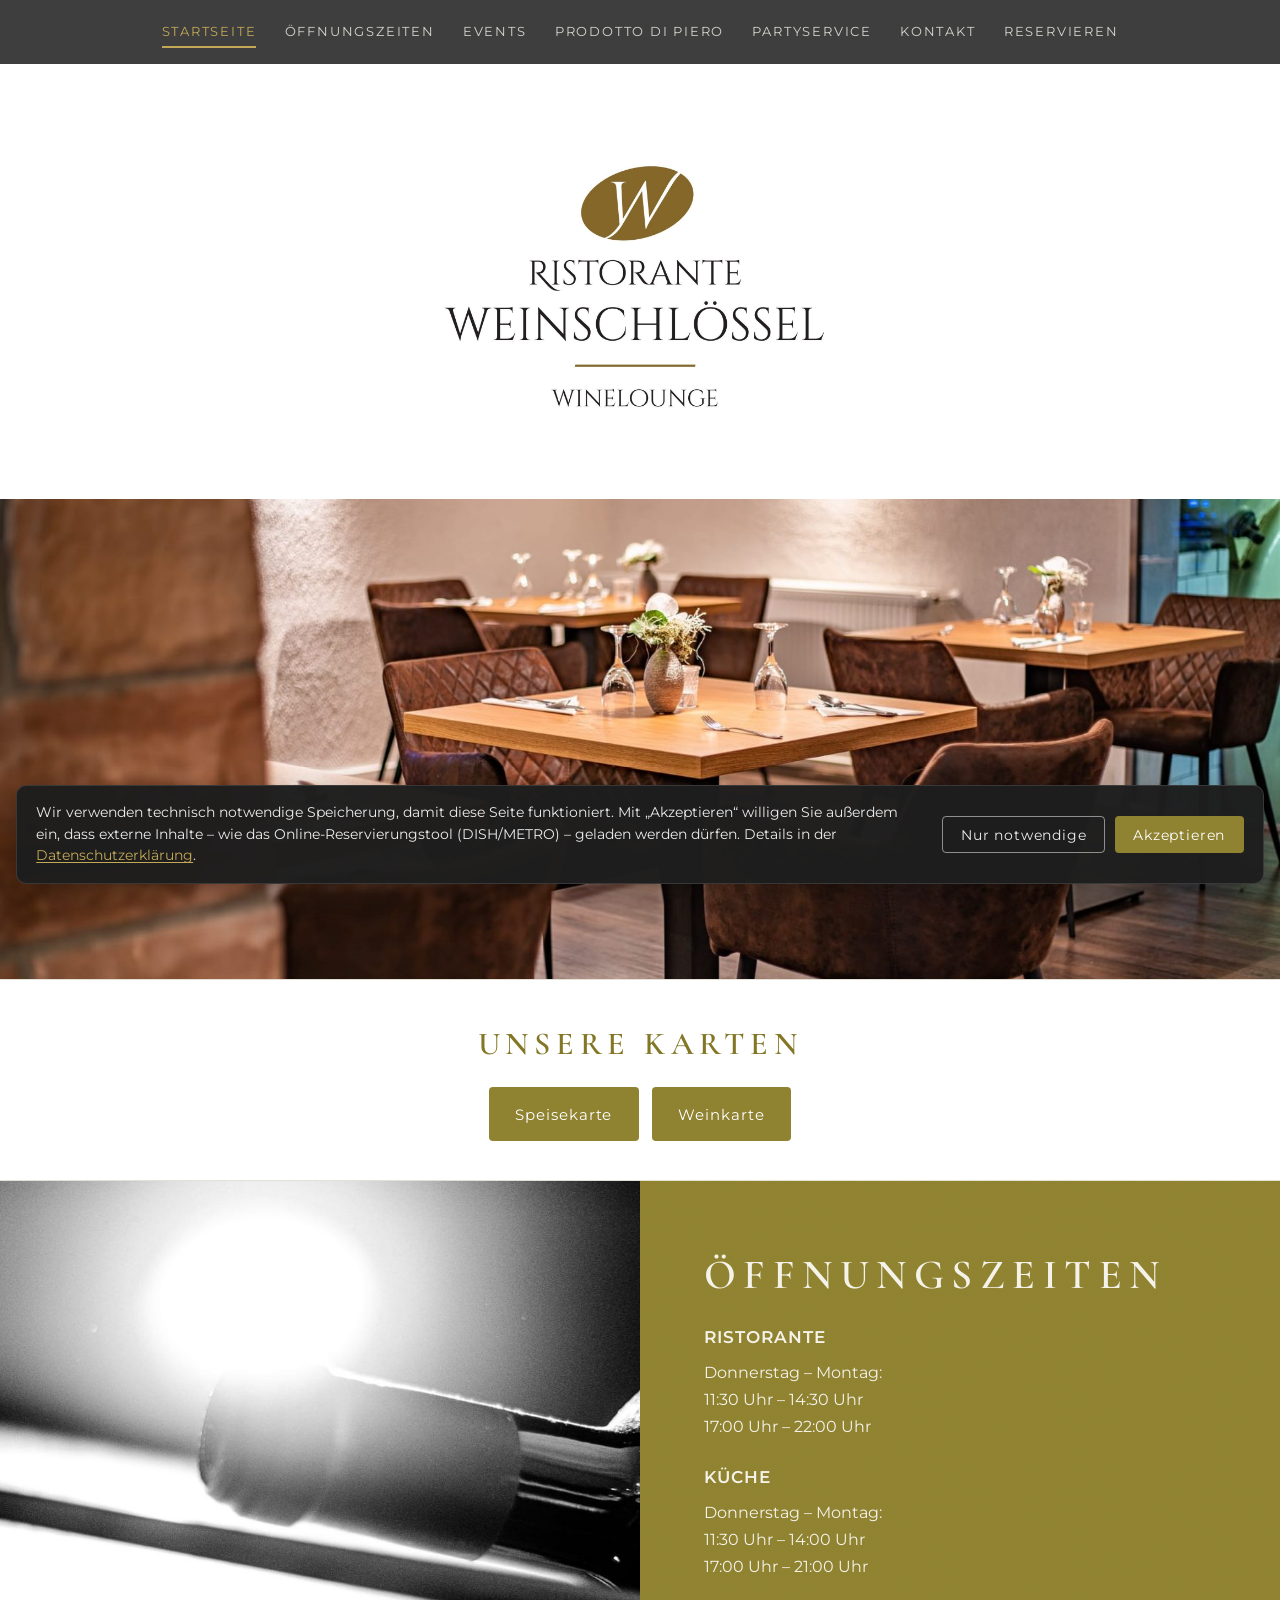
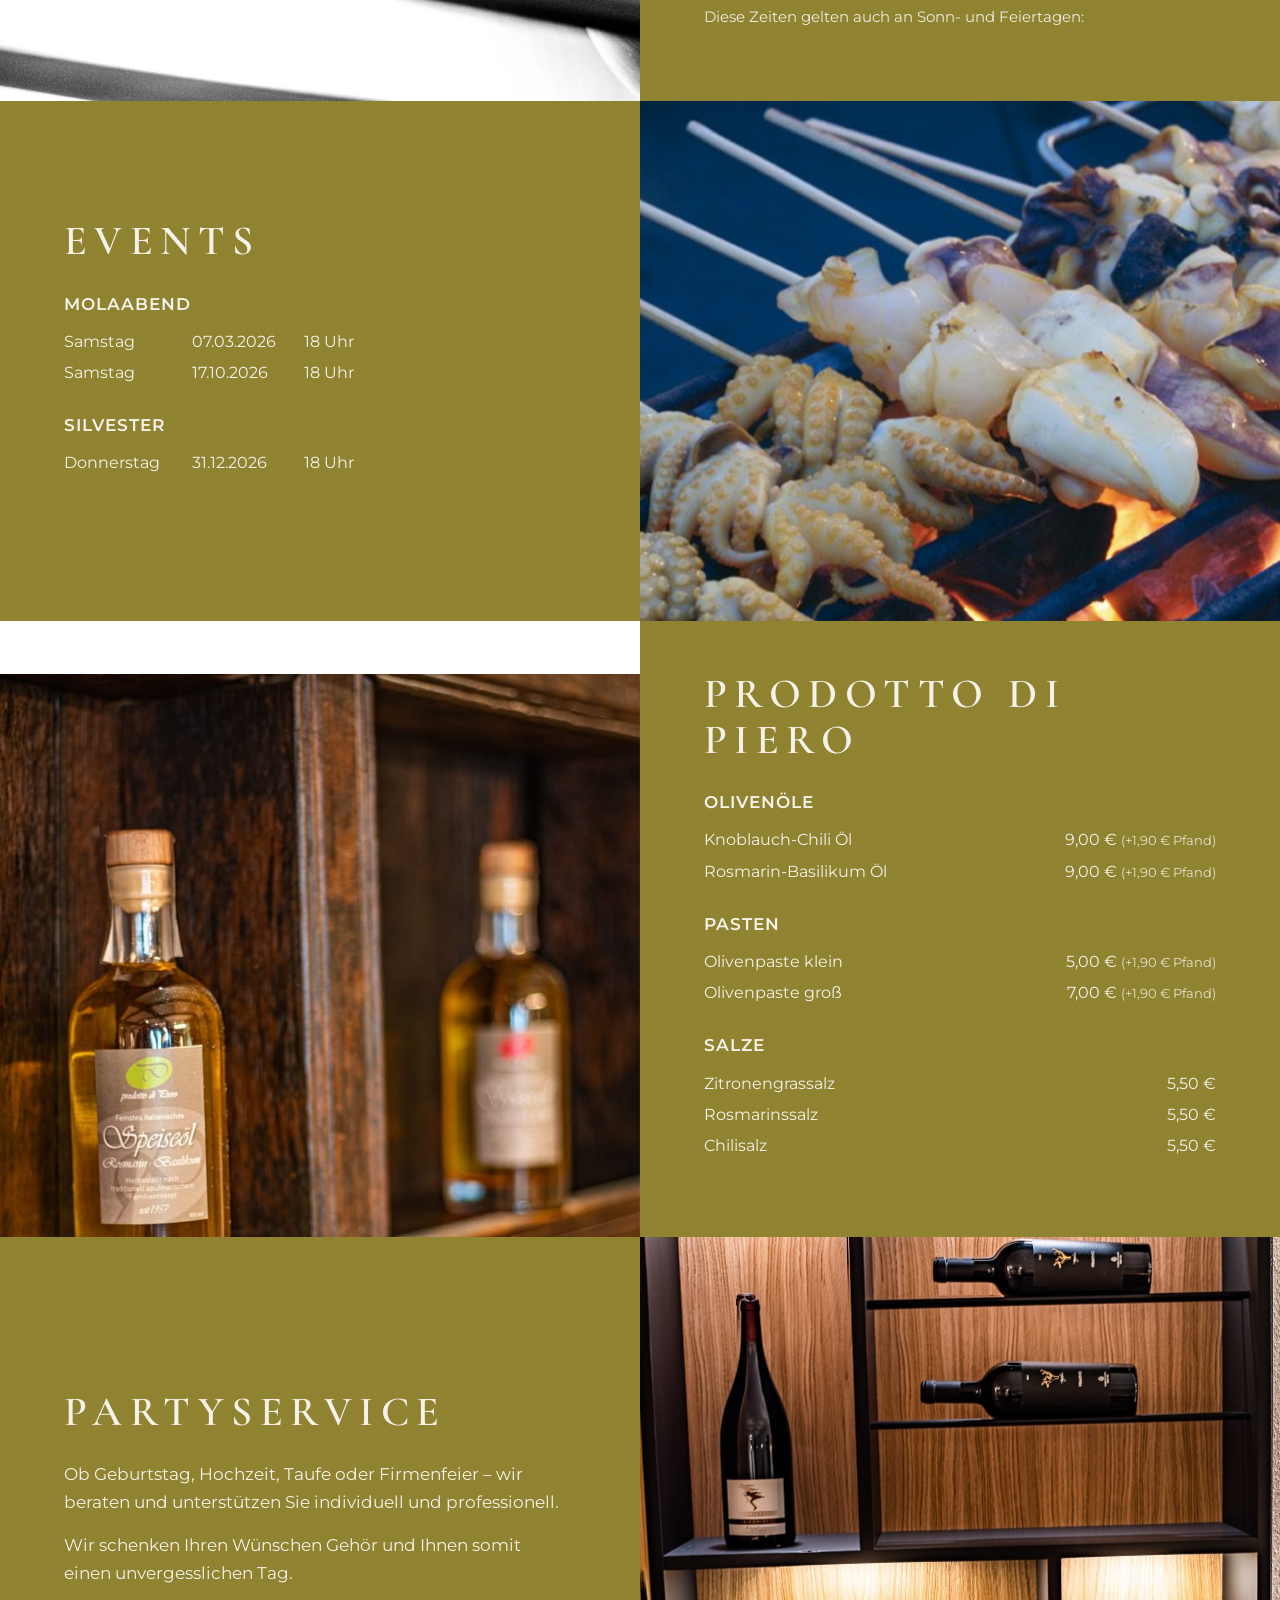
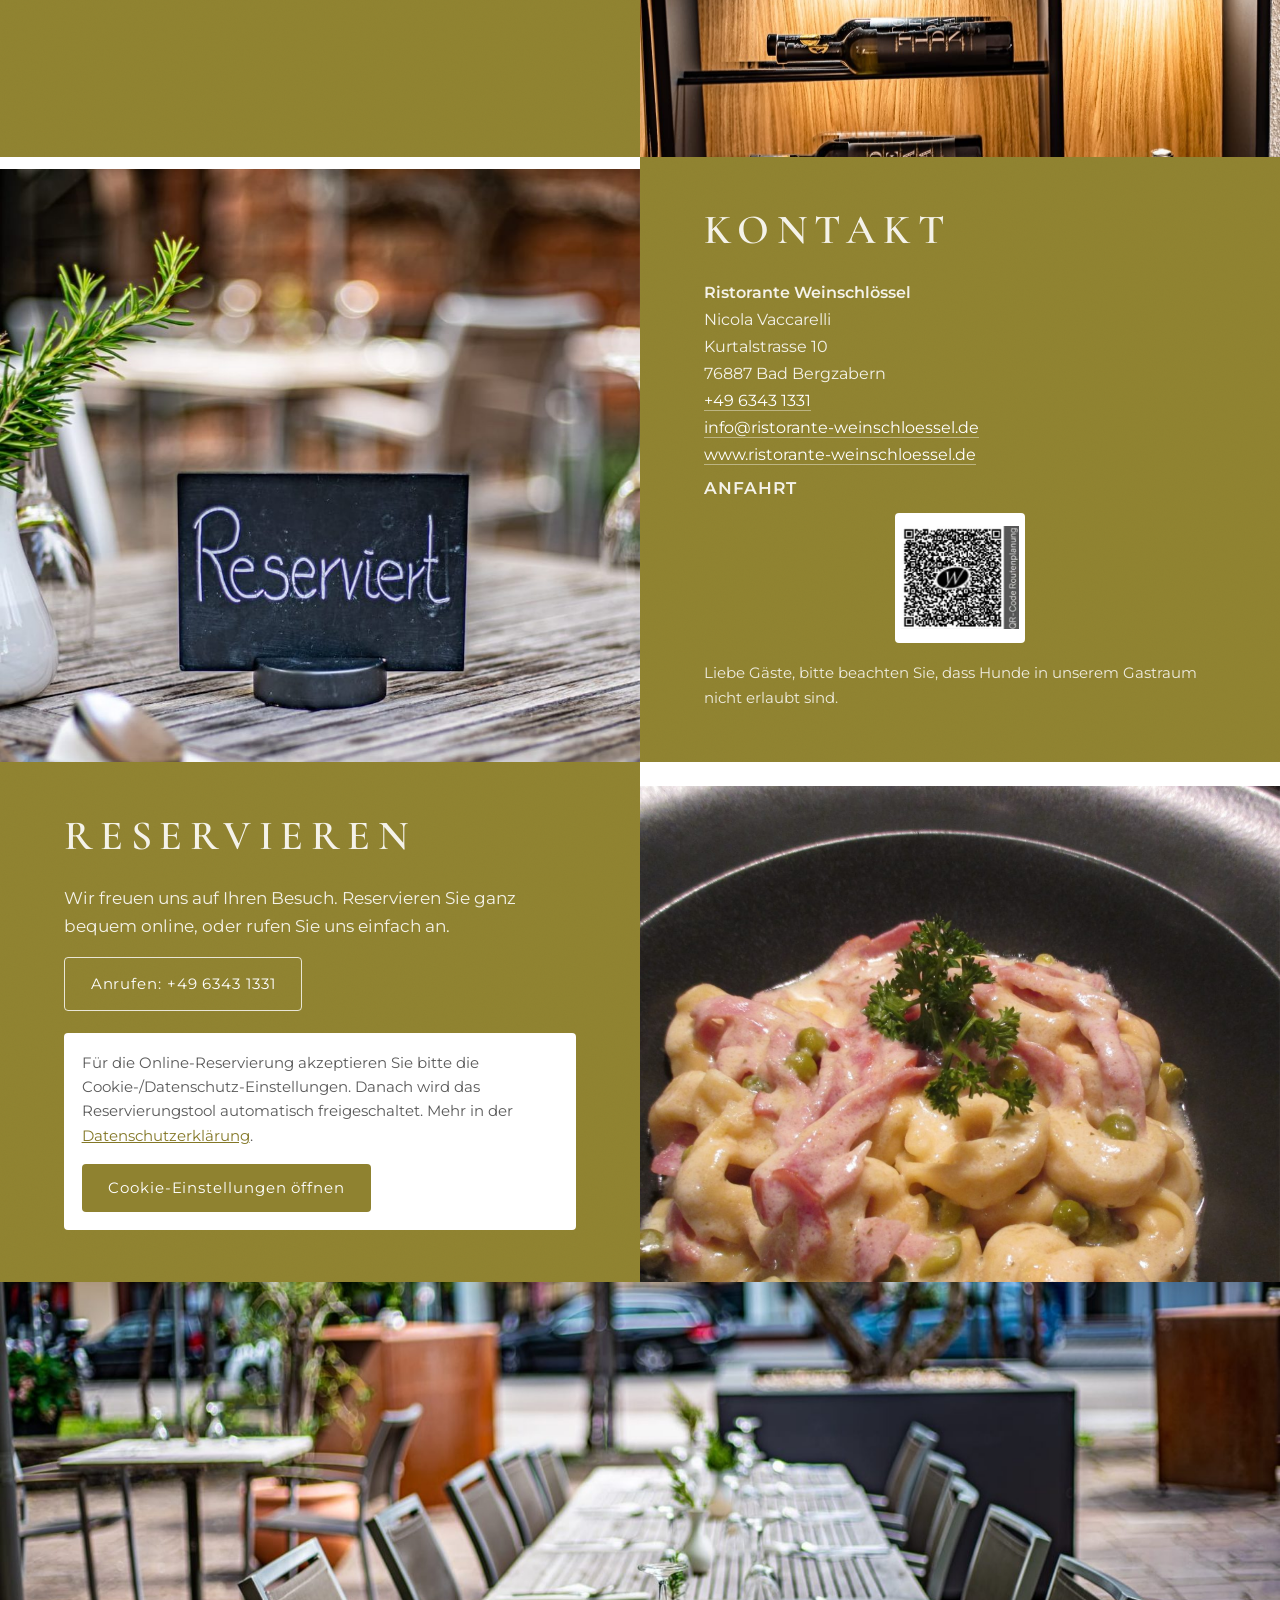
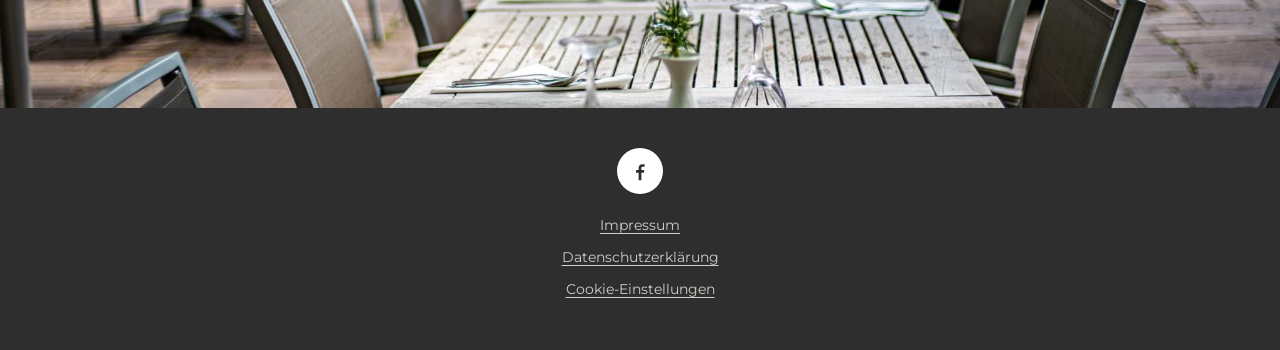
<file: index.html>
<!DOCTYPE html>
<html lang="de">
<head>
  <meta charset="UTF-8" />
  <meta name="viewport" content="width=device-width, initial-scale=1.0" />
  <meta name="theme-color" content="#2e2e2e" />
  <meta name="description"
        content="Ristorante Weinschlössel – Winelounge & Pizzeria in Bad Bergzabern. Italienische Küche, Pizza, Events, Partyservice und Prodotto di Piero. Jetzt online einen Tisch reservieren." />
  <title>Ristorante Weinschlössel – Winelounge & Pizzeria in Bad Bergzabern</title>

  <!-- Bevorzugte Adresse der Seite (verhindert doppelte Treffer bei Google) -->
  <link rel="canonical" href="https://www.ristorante-weinschloessel.de/" />

  <!-- Vorschau beim Teilen (WhatsApp, Facebook, Messenger) -->
  <meta property="og:type" content="restaurant" />
  <meta property="og:site_name" content="Ristorante Weinschlössel" />
  <meta property="og:locale" content="de_DE" />
  <meta property="og:title" content="Ristorante Weinschlössel – Winelounge & Pizzeria" />
  <meta property="og:description"
        content="Italienische Küche, Pizza, Events und Partyservice in Bad Bergzabern. Jetzt online einen Tisch reservieren." />
  <meta property="og:url" content="https://www.ristorante-weinschloessel.de/" />
  <meta property="og:image" content="https://www.ristorante-weinschloessel.de/assets/img/og-vorschau.jpg" />
  <meta property="og:image:width" content="1200" />
  <meta property="og:image:height" content="630" />
  <meta name="twitter:card" content="summary_large_image" />

  <!-- Angaben für Google (Adresse, Telefon, Öffnungszeiten direkt im Suchergebnis) -->
  <script type="application/ld+json">
  {
    "@context": "https://schema.org",
    "@type": "Restaurant",
    "name": "Ristorante Weinschlössel",
    "description": "Winelounge & Pizzeria mit italienischer Küche in Bad Bergzabern.",
    "url": "https://www.ristorante-weinschloessel.de/",
    "image": "https://www.ristorante-weinschloessel.de/assets/img/og-vorschau.jpg",
    "telephone": "+4963431331",
    "email": "info@ristorante-weinschloessel.de",
    "servesCuisine": ["Italienisch", "Pizza"],
    "priceRange": "€€",
    "acceptsReservations": "True",
    "hasMenu": "https://www.ristorante-weinschloessel.de/assets/pdf/speisekarte.pdf",
    "address": {
      "@type": "PostalAddress",
      "streetAddress": "Kurtalstrasse 10",
      "postalCode": "76887",
      "addressLocality": "Bad Bergzabern",
      "addressCountry": "DE"
    },
    "openingHoursSpecification": [
      {
        "@type": "OpeningHoursSpecification",
        "dayOfWeek": ["Thursday", "Friday", "Saturday", "Sunday", "Monday"],
        "opens": "11:30",
        "closes": "14:30"
      },
      {
        "@type": "OpeningHoursSpecification",
        "dayOfWeek": ["Thursday", "Friday", "Saturday", "Sunday", "Monday"],
        "opens": "17:00",
        "closes": "22:00"
      }
    ]
  }
  </script>

  <!-- Favicon: eingebettetes gold-Oval mit "W" (kein externer Download) -->
  <link rel="icon" href="data:image/svg+xml,%3Csvg xmlns='http://www.w3.org/2000/svg' viewBox='0 0 64 64'%3E%3Cellipse cx='32' cy='32' rx='30' ry='24' fill='%23a8893f'/%3E%3Ctext x='32' y='44' font-family='Georgia,serif' font-style='italic' font-size='34' fill='white' text-anchor='middle'%3EW%3C/text%3E%3C/svg%3E" />

  <!-- Wichtigste Schriften vorab laden (schnellerer, ruhigerer Aufbau) -->
  <link rel="preload" href="assets/fonts/montserrat-400.woff2" as="font" type="font/woff2" crossorigin />
  <link rel="preload" href="assets/fonts/cormorant-garamond-600.woff2" as="font" type="font/woff2" crossorigin />

  <!-- Stylesheets in fester Reihenfolge: Schriften -> Variablen -> Basis -> Layout -> Komponenten -> Seiten -->
  <link rel="stylesheet" href="css/fonts.css" />
  <link rel="stylesheet" href="css/variables.css" />
  <link rel="stylesheet" href="css/base.css" />
  <link rel="stylesheet" href="css/layout.css" />
  <link rel="stylesheet" href="css/components.css" />
  <link rel="stylesheet" href="css/pages.css" />
</head>
<body>
  <!-- Obere Navigationsleiste (wird von Navbar.js gefüllt) -->
  <header class="site-header" id="site-header"></header>

  <!-- Hier wird die jeweils aktive Seite eingesetzt (durch Router.js) -->
  <main id="app" class="app"></main>

  <!-- Fußbereich (wird von Footer.js gefüllt) -->
  <footer class="site-footer" id="site-footer"></footer>

  <!-- Einstiegspunkt der Anwendung. type="module" erlaubt import/export. -->
  <script type="module" src="js/app.js"></script>

  <!-- Hinweis, falls JavaScript deaktiviert ist -->
  <noscript>
    <p style="padding:1rem;text-align:center;">
      Bitte aktivieren Sie JavaScript, um diese Website vollständig nutzen zu können.
    </p>
  </noscript>
</body>
</html>
</file>
<file: css/fonts.css>
/* fonts.css
 * -------------------------------------------------------------
 * Selbst gehostete Schriften (DSGVO-konform!).
 *
 * Die Schriftdateien liegen unter assets/fonts/ und werden vom
 * EIGENEN Server ausgeliefert. Es wird KEINE Verbindung zu Google
 * Fonts o. Ä. aufgebaut – beim Laden der Seite gehen also keine
 * Daten (IP-Adresse) an Dritte.
 *
 *   Cormorant Garamond -> elegante Überschriften / Schriftzug
 *   Montserrat         -> klarer, ruhiger Fließtext / Menü
 * -------------------------------------------------------------
 */

@font-face {
  font-family: "Cormorant Garamond";
  font-style: normal;
  font-weight: 500;
  font-display: swap;
  src: url("../assets/fonts/cormorant-garamond-500.woff2") format("woff2");
}
@font-face {
  font-family: "Cormorant Garamond";
  font-style: normal;
  font-weight: 600;
  font-display: swap;
  src: url("../assets/fonts/cormorant-garamond-600.woff2") format("woff2");
}

@font-face {
  font-family: "Montserrat";
  font-style: normal;
  font-weight: 300;
  font-display: swap;
  src: url("../assets/fonts/montserrat-300.woff2") format("woff2");
}
@font-face {
  font-family: "Montserrat";
  font-style: normal;
  font-weight: 400;
  font-display: swap;
  src: url("../assets/fonts/montserrat-400.woff2") format("woff2");
}
@font-face {
  font-family: "Montserrat";
  font-style: normal;
  font-weight: 600;
  font-display: swap;
  src: url("../assets/fonts/montserrat-600.woff2") format("woff2");
}
</file>
<file: css/variables.css>
/* variables.css
 * -------------------------------------------------------------
 * Zentrale "Design-Stellschrauben" (Farben, Schriften, Abstände).
 * Wenn ihr z. B. das Olivgrün ändern wollt, ändert ihr es nur hier
 * an einer Stelle – und es wirkt auf der ganzen Website.
 * -------------------------------------------------------------
 */
:root {
  /* Farben */
  --color-dark:        #2e2e2e;  /* Navigationsleiste / Footer */
  --color-dark-2:      #262626;
  --color-olive:       #8f8230;  /* die olivgrünen Info-Panels */
  --color-olive-dark:  #837726;
  --color-gold:        #c2a857;  /* Akzent / aktiver Menüpunkt */
  --color-gold-strong: #a8893f;  /* Logo-Oval */
  --color-text:        #2b2b2b;  /* normale Textfarbe (dunkel) */
  --color-text-soft:   #5a5a5a;
  --color-text-light:  #f4f2e9;  /* Text auf dunklem/olivem Grund */
  --color-bg:          #ffffff;  /* Seitenhintergrund (weiß) */
  --color-line:        #e3e0d6;

  /* Blaue Bild-Platzhalter */
  --color-ph-a:        #3a6ea5;
  --color-ph-b:        #2b5681;

  /* Maße */
  --header-h:          64px;     /* Höhe der oberen Leiste */
  --maxw:              1280px;   /* maximale Inhaltsbreite */
  --radius:            4px;

  /* Schriften – SELBST gehostet (siehe fonts.css), daher DSGVO-konform.
   * Cormorant Garamond = edle Überschriften, Montserrat = ruhiger Text.
   * Die nachfolgenden System-Schriften greifen nur, falls eine Datei
   * einmal nicht laden sollte.                                        */
  --font-serif: "Cormorant Garamond", Georgia, "Times New Roman", serif;
  --font-sans:  "Montserrat", "Segoe UI", system-ui, -apple-system, Arial, sans-serif;

  /* Bewegung */
  --ease:   cubic-bezier(0.22, 0.61, 0.36, 1);
  --shadow: 0 12px 34px rgba(0, 0, 0, 0.14);

  /* Feine Papier-/Stoff-Textur (als Inline-SVG, kein externer Download).
   * Wird dezent über die olivgrünen Panels gelegt.                    */
  --noise: url("data:image/svg+xml,%3Csvg xmlns='http://www.w3.org/2000/svg' width='140' height='140'%3E%3Cfilter id='n'%3E%3CfeTurbulence type='fractalNoise' baseFrequency='0.9' numOctaves='2' stitchTiles='stitch'/%3E%3C/filter%3E%3Crect width='100%25' height='100%25' filter='url(%23n)' opacity='0.55'/%3E%3C/svg%3E");
}
</file>
<file: css/base.css>
/* base.css
 * -------------------------------------------------------------
 * Grundlegendes: Reset, Typografie, Links, Animationen.
 * -------------------------------------------------------------
 */

/* --- kleiner Reset --- */
*,
*::before,
*::after {
  box-sizing: border-box;
}

html {
  /* Das weiche Scrollen steuern wir selbst per JavaScript
     (siehe smoothScroll.js) – daher hier bewusst "auto". */
  scroll-behavior: auto;
}

body {
  margin: 0;
  font-family: var(--font-sans);
  color: var(--color-text);
  background: var(--color-bg);
  line-height: 1.65;
  -webkit-font-smoothing: antialiased;
  text-rendering: optimizeLegibility;
  /* Sticky-Footer: Inhalt füllt mind. die ganze Höhe, der Footer
     sitzt dadurch immer ganz unten – auch bei kurzen Seiten. */
  display: flex;
  flex-direction: column;
  min-height: 100vh;
}

img {
  max-width: 100%;
  display: block;
}

a {
  color: inherit;
}

h1, h2, h3, p {
  margin: 0;
}

/*
 * SPÄTER schönere Schriften selbst hosten (DSGVO-konform, ohne Google):
 * Schrift-Dateien (z. B. .woff2) nach assets/fonts/ legen und hier aktivieren.
 *
 * @font-face {
 *   font-family: "Cinzel";
 *   src: url("../assets/fonts/Cinzel.woff2") format("woff2");
 *   font-display: swap;
 * }
 * Danach in variables.css --font-serif: "Cinzel", Georgia, serif; setzen.
 */

/* --- Einblenden beim Scrollen (siehe ScrollReveal.js) --- */
[data-reveal] {
  opacity: 0;
  transform: translateY(26px);
  transition: opacity 0.7s var(--ease), transform 0.7s var(--ease);
}
[data-reveal].is-visible {
  opacity: 1;
  transform: none;
}

/* --- Seitenwechsel-Animation (Router fügt .is-entering hinzu) --- */
/* Jede Seite liegt in einer eigenen Hülle .page-view; nur die aktive
   ist sichtbar, die anderen sind per [hidden] ausgeblendet. */
.page-view[hidden] {
  display: none;
}
.page-view.is-entering {
  animation: pageIn 0.5s var(--ease);
}
@keyframes pageIn {
  from { opacity: 0; transform: translateY(12px); }
  to   { opacity: 1; transform: none; }
}

/* --- Barrierefreiheit: Nutzer, die wenig Animation wünschen --- */
@media (prefers-reduced-motion: reduce) {
  html { scroll-behavior: auto; }
  *, *::before, *::after {
    animation-duration: 0.001ms !important;
    transition-duration: 0.001ms !important;
  }
  [data-reveal] { opacity: 1; transform: none; }
}
</file>
<file: css/layout.css>
/* layout.css
 * -------------------------------------------------------------
 * Großes Seitengerüst: obere Leiste, Hero, geteilte Zeilen, Footer.
 * -------------------------------------------------------------
 */

/* ===== Obere Navigationsleiste ===== */
.site-header {
  position: fixed;
  top: 0;
  left: 0;
  right: 0;
  height: var(--header-h);
  z-index: 100;
  background: rgba(46, 46, 46, 0.92);
  backdrop-filter: blur(6px);
  transition: background 0.3s var(--ease), box-shadow 0.3s var(--ease);
}
.site-header.is-scrolled {
  background: rgba(30, 30, 30, 0.97);
  box-shadow: 0 2px 14px rgba(0, 0, 0, 0.25);
}

.nav {
  max-width: var(--maxw);
  height: 100%;
  margin: 0 auto;
  padding: 0 1.25rem;
  display: flex;
  align-items: center;
  justify-content: center;
}

.nav__list {
  list-style: none;
  margin: 0;
  padding: 0;
  display: flex;
  gap: clamp(0.6rem, 2.2vw, 2.1rem);
  align-items: center;
  flex-wrap: wrap;
  justify-content: center;
}

.nav__link {
  color: #d6d4cd;
  text-decoration: none;
  font-size: 0.8rem;
  letter-spacing: 0.14em;
  text-transform: uppercase;
  padding: 0.4rem 0;
  position: relative;
  transition: color 0.25s var(--ease);
  white-space: nowrap;
}
/* feiner gold-Strich unter dem aktiven/gehoverten Punkt */
.nav__link::after {
  content: "";
  position: absolute;
  left: 0;
  bottom: -2px;
  width: 100%;
  height: 2px;
  background: var(--color-gold);
  transform: scaleX(0);
  transform-origin: center;
  transition: transform 0.3s var(--ease);
}
.nav__link:hover,
.nav__link.is-active {
  color: var(--color-gold);
}
.nav__link:hover::after,
.nav__link.is-active::after {
  transform: scaleX(1);
}

/* Burger-Knopf (nur auf kleinen Bildschirmen sichtbar) */
.nav__toggle {
  display: none;
  position: absolute;
  right: 1.1rem;
  top: 50%;
  transform: translateY(-50%);
  width: 40px;
  height: 32px;
  background: none;
  border: 0;
  cursor: pointer;
  padding: 6px;
}
.nav__toggle span {
  display: block;
  height: 2px;
  background: var(--color-gold);
  margin: 5px 0;
  transition: transform 0.3s var(--ease), opacity 0.3s var(--ease);
}

/* ===== Inhaltsbereich ===== */
.app {
  padding-top: var(--header-h);
  flex: 1 0 auto; /* füllt den Platz, schiebt den Footer nach ganz unten */
}

/* ===== Hero (Startseite) ===== */
.hero {
  background: #ffffff;
}
.hero__brand {
  text-align: center;
  padding: clamp(2.5rem, 7vw, 5.5rem) 1rem clamp(2rem, 5vw, 3.5rem);
}
.hero__media {
  width: 100%;
  aspect-ratio: 16 / 6;
  min-height: 260px;
}
/* Hinweis: Das Hero-Foto wird in Farbe gezeigt. Falls ihr es doch in
   Schwarz-Weiß möchtet, hier wieder einen Filter setzen, z. B.:
   .hero__media .media__img { filter: grayscale(100%) contrast(1.05); } */

/* ===== Schmaler Karten-Streifen (Speise- & Weinkarte) ===== */
.cards-strip {
  position: relative;
  background: #ffffff;
  color: var(--color-text);
  border-top: 1px solid var(--color-line);
  border-bottom: 1px solid var(--color-line);
  text-align: center;
  /* bewusst SCHMAL: deutlich weniger hoch als die normalen Zeilen */
  padding: clamp(1.6rem, 3.2vw, 2.4rem) 1.25rem;
}
.cards-strip__inner {
  position: relative;
  max-width: var(--maxw);
  margin: 0 auto;
  display: flex;
  flex-direction: column;
  align-items: center;
  gap: 1rem;
}
.cards-strip__title {
  font-family: var(--font-serif);
  font-weight: 600;
  letter-spacing: 0.18em;
  text-transform: uppercase;
  font-size: clamp(1.4rem, 2.8vw, 2rem);
  color: var(--color-olive-dark);
  margin: 0;
}
.cards-strip__actions {
  display: flex;
  flex-wrap: wrap;
  gap: 0.8rem;
  justify-content: center;
}

/* ===== Geteilte Zeile: Bild + olivgrünes Panel ===== */
.split {
  display: flex;
  align-items: stretch;
  min-height: clamp(320px, 42vw, 520px);
}
.split--flip {
  flex-direction: row-reverse;
}
.split__media {
  flex: 1 1 50%;
}
.split__panel {
  flex: 1 1 50%;
}

/* ===== Online-Reservierung (DISH/METRO) – direkt im Reservieren-Panel ===== */
/* Das Tool sitzt als heller Kasten im olivgrünen Panel, unter dem
   "Anrufen"-Knopf. */
.reservation__mount {
  width: 100%;
  margin-top: 1.4rem;
  padding: 1.1rem;
  background: #ffffff;
  border-radius: var(--radius);
  color: var(--color-text);
  min-height: 60px;
}
/* Datenschutz-Hinweis vor dem Laden des Tools */
.resv-gate__text {
  font-size: 0.92rem;
  color: var(--color-text-soft);
  margin-bottom: 1rem;
}
.resv-gate__text a {
  color: var(--color-olive-dark);
}

/* ===== Abschlussbild ===== */
.closing__media {
  width: 100%;
  aspect-ratio: 21 / 7;
  min-height: 240px;
}

/* ===== Footer ===== */
.site-footer {
  background: var(--color-dark);
  color: #cfcdc6;
}
.site-footer__inner {
  max-width: var(--maxw);
  margin: 0 auto;
  padding: 2.5rem 1.25rem 3rem;
  display: flex;
  flex-direction: column;
  align-items: center;
  gap: 1.25rem;
}
.site-footer__social {
  display: inline-flex;
  align-items: center;
  justify-content: center;
  width: 46px;
  height: 46px;
  border-radius: 50%;
  background: #fff;
  color: var(--color-dark);
  transition: transform 0.25s var(--ease), background 0.25s var(--ease);
}
.site-footer__social:hover {
  transform: translateY(-3px);
  background: var(--color-gold);
}
.site-footer__links {
  display: flex;
  flex-direction: column;
  align-items: center;
  gap: 0.5rem;
}
.site-footer__links a {
  color: #cfcdc6;
  text-decoration: underline;
  text-underline-offset: 3px;
  font-size: 0.9rem;
  transition: color 0.25s var(--ease);
}
.site-footer__links a:hover {
  color: var(--color-gold);
}
/* "Cookie-Einstellungen" ist ein Button, sieht aber aus wie ein Link */
.site-footer__cookie {
  background: none;
  border: 0;
  padding: 0;
  cursor: pointer;
  color: #cfcdc6;
  font: inherit;
  font-size: 0.9rem;
  text-decoration: underline;
  text-underline-offset: 3px;
  transition: color 0.25s var(--ease);
}
.site-footer__cookie:hover {
  color: var(--color-gold);
}

/* ===== Responsive: Tablet/Smartphone ===== */
@media (max-width: 860px) {
  .nav {
    justify-content: flex-start;
  }
  .nav__toggle {
    display: block;
  }
  .nav__list {
    position: fixed;
    top: var(--header-h);
    left: 0;
    right: 0;
    background: rgba(30, 30, 30, 0.98);
    flex-direction: column;
    gap: 0;
    padding: 0.5rem 0 1rem;
    transform: translateY(-130%);
    transition: transform 0.35s var(--ease);
    box-shadow: 0 12px 24px rgba(0, 0, 0, 0.3);
  }
  .site-header.is-open .nav__list {
    transform: translateY(0);
  }
  .nav__item {
    width: 100%;
    text-align: center;
  }
  .nav__link {
    display: block;
    padding: 0.85rem 0;
  }
  .nav__link::after { display: none; }

  /* Burger -> X, wenn geöffnet */
  .site-header.is-open .nav__toggle span:nth-child(1) { transform: translateY(7px) rotate(45deg); }
  .site-header.is-open .nav__toggle span:nth-child(2) { opacity: 0; }
  .site-header.is-open .nav__toggle span:nth-child(3) { transform: translateY(-7px) rotate(-45deg); }

  /* Bild + Panel untereinander stapeln (Bild immer oben) */
  .split,
  .split--flip {
    flex-direction: column;
  }
  .split__media {
    min-height: 240px;
  }
}
</file>
<file: css/components.css>
/* components.css
 * -------------------------------------------------------------
 * Einzelne Bausteine: Wort-/Bildmarke, Bild-Platzhalter,
 * olivgrüne Panels, Event-/Preiszeilen, Buttons.
 * -------------------------------------------------------------
 */

/* ===== Wort-/Bildmarke (Logo + Schriftzug) ===== */
.brand {
  display: inline-flex;
  flex-direction: column;
  align-items: center;
  color: var(--color-text);
}
.brand__emblem {
  width: 96px;
  height: 70px;
  border-radius: 50%;
  background: radial-gradient(circle at 35% 30%, #c8aa5b, var(--color-gold-strong));
  display: flex;
  align-items: center;
  justify-content: center;
  box-shadow: inset 0 0 0 2px rgba(255, 255, 255, 0.18), var(--shadow);
  margin-bottom: 1rem;
}
.brand__w {
  font-family: var(--font-serif);
  font-size: 2.6rem;
  font-style: italic;
  color: #fff;
  line-height: 1;
}
.brand__img {
  width: clamp(210px, 34vw, 340px);
  height: auto;
}
.brand--lg .brand__img {
  width: clamp(260px, 42vw, 460px);
}
/* Liegt das echte Logo vor, die gezeichnete Reserve ausblenden. */
.brand--has-logo .brand__drawn {
  display: none;
}
.brand__top {
  font-family: var(--font-serif);
  letter-spacing: 0.18em;
  text-transform: uppercase;
  font-size: 1rem;
}
.brand__main {
  font-family: var(--font-serif);
  letter-spacing: 0.1em;
  text-transform: uppercase;
  font-weight: 400;
  line-height: 1.1;
  font-size: clamp(1.6rem, 4.5vw, 2.9rem);
}
.brand__rule {
  width: 150px;
  height: 1px;
  background: var(--color-gold-strong);
  margin: 0.7rem 0;
}
.brand__sub {
  letter-spacing: 0.42em;
  text-transform: uppercase;
  font-size: 0.85rem;
  color: var(--color-text-soft);
  padding-left: 0.42em; /* gleicht das letter-spacing optisch aus */
}
/* große Variante im Hero */
.brand--lg .brand__emblem { width: 120px; height: 88px; }
.brand--lg .brand__w { font-size: 3.3rem; }

/* ===== Bild & blauer Platzhalter ===== */
.media {
  overflow: hidden;
  position: relative;
}
/* Das echte Foto liegt ÜBER dem Platzhalter und füllt den Rahmen.
   Lädt es nicht, entfernt es sich selbst (siehe components.js) und
   der blaue Platzhalter wird wieder sichtbar. */
.media__img {
  position: absolute;
  inset: 0;
  width: 100%;
  height: 100%;
  object-fit: cover;
  z-index: 1;
}
/* Parallax: Bild deutlich höher als der Rahmen, damit es beim Scrollen
   spürbar nach oben/unten wandern kann (Bewegung kommt aus Parallax.js).
   Höhe muss >= 100% + 2 * Stärke sein (Stärke 16% -> mind. 132%). */
.media[data-parallax] .media__img {
  top: -18%;
  height: 136%;
  will-change: transform;
}

/* Sobald das echte Foto geladen ist, Platzhalter komplett ausblenden. */
.media--loaded .placeholder {
  display: none;
}

.placeholder {
  position: absolute;
  inset: 0;
  display: flex;
  flex-direction: column;
  align-items: center;
  justify-content: center;
  gap: 0.5rem;
  color: #eaf2fb;
  text-align: center;
  padding: 1.5rem;
  background:
    repeating-linear-gradient(
      45deg,
      rgba(255, 255, 255, 0.06) 0 14px,
      rgba(255, 255, 255, 0) 14px 28px
    ),
    linear-gradient(135deg, var(--color-ph-a), var(--color-ph-b));
}
.placeholder__icon {
  font-size: 1.8rem;
  opacity: 0.85;
}
.placeholder__label {
  font-size: 0.9rem;
  letter-spacing: 0.06em;
  opacity: 0.95;
}

/* ===== Olivgrünes Info-Panel ===== */
.panel {
  position: relative;
  background: var(--color-olive);
  color: var(--color-text-light);
  padding: clamp(1.8rem, 4vw, 3.4rem) clamp(1.6rem, 4vw, 3.2rem);
  display: flex;
  flex-direction: column;
  justify-content: center;
  align-items: center; /* der Textblock als Ganzes sitzt mittig ... */
  text-align: left; /* ... der Text darin ist aber linksbündig */
  overflow: hidden;
}
/* Der Inhalt bildet einen zusammenhängenden Block fester Breite
   (linksbündig), der durch align-items:center mittig im Panel steht. */
.panel__body {
  width: 100%;
  max-width: 32rem;
}
/* dezente Textur über dem Panel */
.panel::before {
  content: "";
  position: absolute;
  inset: 0;
  background-image: var(--noise);
  opacity: 0.05;
  pointer-events: none;
  mix-blend-mode: overlay;
}
.panel > * {
  position: relative; /* über der Textur */
}
.panel__title {
  font-family: var(--font-serif);
  font-weight: 600;
  letter-spacing: 0.18em;
  text-transform: uppercase;
  font-size: clamp(1.7rem, 3.4vw, 2.6rem);
  line-height: 1.1;
  margin-bottom: 1.6rem;
}
.panel__block {
  margin-bottom: 1.5rem;
}
.panel__sub {
  font-weight: 600;
  font-size: 1.05rem;
  letter-spacing: 0.06em;
  text-transform: uppercase;
  margin-top: 0.5rem;
  margin-bottom: 0.45rem;
}
.panel__line {
  font-size: 1.02rem;
}
.panel__line--strong {
  font-weight: 700;
}
.contact {
  font-style: normal; /* <address> ist sonst kursiv */
}
.panel__line a {
  color: #fff;
  text-decoration: none;
  border-bottom: 1px solid rgba(255, 255, 255, 0.4);
  transition: border-color 0.25s var(--ease);
}
.panel__line a:hover {
  border-color: #fff;
}
.panel__text {
  font-size: 1.05rem;
  margin: 0 0 1rem;
  max-width: 46ch;
}
.panel__note {
  font-size: 0.95rem;
  margin-top: 0.6rem;
  opacity: 0.95;
}
/* Buttons im Panel (z. B. Reservieren) */
.panel__actions {
  display: flex;
  flex-wrap: wrap;
  gap: 0.9rem;
  justify-content: flex-start;
  margin-top: 0.6rem;
}

/* Event-Zeile: Tag | Datum | Uhrzeit – linksbündig im Block */
.event-row {
  display: grid;
  grid-template-columns: 7.5rem 6.5rem auto;
  gap: 0.5rem;
  font-size: 1.02rem;
  padding: 0.14rem 0;
  text-align: left;
}

/* Preis-Zeile: Name ........ Preis – füllt die Blockbreite */
.price-row {
  display: flex;
  justify-content: space-between;
  gap: 1rem;
  font-size: 1.02rem;
  padding: 0.14rem 0;
  text-align: left;
}
.price-row__name {
  flex: 1 1 auto;
}
.price-row__price {
  white-space: nowrap;
}
.price-row__deposit {
  font-size: 0.82rem;
  opacity: 0.85;
}

/* QR-Code im Kontakt-Panel (klein & quadratisch, mittig) */
.qr {
  width: 130px;
  height: 130px;
  margin: 0.6rem auto 1.1rem;
  border-radius: var(--radius);
  background: #fff; /* QR-Codes brauchen weißen Rand */
}
.qr .media__img { object-fit: contain; padding: 6px; }
.qr .placeholder { padding: 0.5rem; }
.qr .placeholder__icon { font-size: 1.2rem; }
.qr .placeholder__label { font-size: 0.7rem; }

/* ===== Buttons ===== */
.btn {
  display: inline-block;
  background: var(--color-olive);
  color: #fff;
  text-decoration: none;
  padding: 0.85rem 1.6rem;
  border: 1px solid transparent;
  border-radius: var(--radius);
  letter-spacing: 0.06em;
  font-size: 0.95rem;
  font-family: var(--font-sans);
  cursor: pointer;
  transition: transform 0.2s var(--ease), background 0.25s var(--ease), color 0.25s var(--ease);
}
.btn:hover {
  background: var(--color-olive-dark);
  transform: translateY(-2px);
}
.btn--ghost {
  background: transparent;
  color: var(--color-olive-dark);
  border-color: var(--color-olive);
}
.btn--ghost:hover {
  background: var(--color-olive);
  color: #fff;
}
/* Buttons auf olivem Grund (Reservieren-Panel): hell statt oliv */
.btn--on-olive {
  background: #fff;
  color: var(--color-olive-dark);
  border-color: #fff;
}
.btn--on-olive:hover {
  background: var(--color-gold);
  color: #2b2b2b;
  border-color: var(--color-gold);
}
.btn--on-olive.btn--ghost {
  background: transparent;
  color: #fff;
  border-color: rgba(255, 255, 255, 0.8);
}
.btn--on-olive.btn--ghost:hover {
  background: #fff;
  color: var(--color-olive-dark);
}

/* ===== Cookie-/Einwilligungs-Hinweis ===== */
.consent {
  position: fixed;
  left: 1rem;
  right: 1rem;
  bottom: 1rem;
  z-index: 200;
  background: rgba(30, 30, 30, 0.98);
  color: #ececec;
  border: 1px solid rgba(255, 255, 255, 0.12);
  border-radius: 10px;
  box-shadow: 0 14px 40px rgba(0, 0, 0, 0.4);
  opacity: 0;
  transform: translateY(16px);
  transition: opacity 0.4s var(--ease), transform 0.4s var(--ease);
}
.consent.is-visible {
  opacity: 1;
  transform: none;
}
.consent__inner {
  max-width: var(--maxw);
  margin: 0 auto;
  padding: 1rem 1.2rem;
  display: flex;
  flex-wrap: wrap;
  align-items: center;
  justify-content: space-between;
  gap: 0.9rem 1.4rem;
}
.consent__text {
  font-size: 0.9rem;
  line-height: 1.5;
  flex: 1 1 320px;
  margin: 0;
}
.consent__text a {
  color: var(--color-gold);
  text-underline-offset: 2px;
}
.consent__actions {
  display: flex;
  gap: 0.6rem;
  flex: 0 0 auto;
}
.consent__actions .btn {
  padding: 0.6rem 1.1rem;
  font-size: 0.85rem;
}
.consent__actions .btn--ghost {
  color: #ececec;
  border-color: rgba(255, 255, 255, 0.5);
}
.consent__actions .btn--ghost:hover {
  background: rgba(255, 255, 255, 0.12);
  color: #fff;
}
</file>
<file: css/pages.css>
/* pages.css
 * -------------------------------------------------------------
 * Gestaltung der Unterseiten mit weißem Hintergrund:
 * Impressum, Datenschutzerklärung, Reservieren.
 * -------------------------------------------------------------
 */

.legal {
  max-width: 860px;
  margin: 0 auto;
  padding: clamp(2.5rem, 6vw, 4.5rem) 1.4rem clamp(3rem, 7vw, 5rem);
  color: var(--color-text);
}

/* Logo oben auf den Rechtsseiten */
.legal__head {
  text-align: center;
  display: flex;
  justify-content: center;
  margin-bottom: 2.5rem;
  padding-bottom: 2rem;
  border-bottom: 1px solid var(--color-line);
}

.legal__title {
  font-family: var(--font-serif);
  font-weight: 400;
  letter-spacing: 0.06em;
  font-size: clamp(1.7rem, 4vw, 2.4rem);
  margin-bottom: 1.4rem;
}
.legal__subtitle {
  color: var(--color-text-soft);
  margin-bottom: 1.6rem;
}
.legal__lead {
  font-size: 1.1rem;
  max-width: 60ch;
  margin-bottom: 2rem;
}

.legal__section {
  margin-bottom: 2.2rem;
}
.legal__h2 {
  font-family: var(--font-serif);
  font-weight: 400;
  font-size: 1.4rem;
  letter-spacing: 0.03em;
  margin: 1.8rem 0 0.8rem;
  padding-bottom: 0.4rem;
  border-bottom: 2px solid var(--color-olive);
  color: var(--color-olive-dark);
}
.legal__h3 {
  font-size: 1.05rem;
  font-weight: 700;
  margin: 1.2rem 0 0.4rem;
}
.legal__block {
  margin-bottom: 1.2rem;
}
.legal p {
  margin-bottom: 0.7rem;
  color: #3a3a3a;
  overflow-wrap: anywhere; /* lange URLs sauber umbrechen */
}

/* ===== Speise-/Weinkarte (eingebettetes PDF) ===== */
.cardpage {
  max-width: 1100px; /* breiter als die Rechtstexte, PDF braucht Platz */
}
.cardpage .legal__title {
  text-align: center;
}
.pdfbox {
  margin: 0.5rem 0 1.2rem;
}
.pdfbox__frame {
  display: block;
  width: 100%;
  height: 82vh;            /* großer Lesebereich, bleibt in der Seite */
  min-height: 520px;
  border: 1px solid var(--color-line);
  border-radius: var(--radius);
  background: #f6f5f0;
}
.pdfbox__fallback {
  padding: 2rem 1.5rem;
  text-align: center;
}
.pdfbox__fallback a {
  color: var(--color-olive-dark);
}
.pdfbox__download {
  text-align: center;
  margin-top: 0.5rem;
}

/* ===== Reservieren ===== */
.reservation__actions {
  display: flex;
  flex-wrap: wrap;
  gap: 1rem;
  margin-top: 1rem;
}
.reservation__embed {
  margin-top: 2rem;
}
</file>
